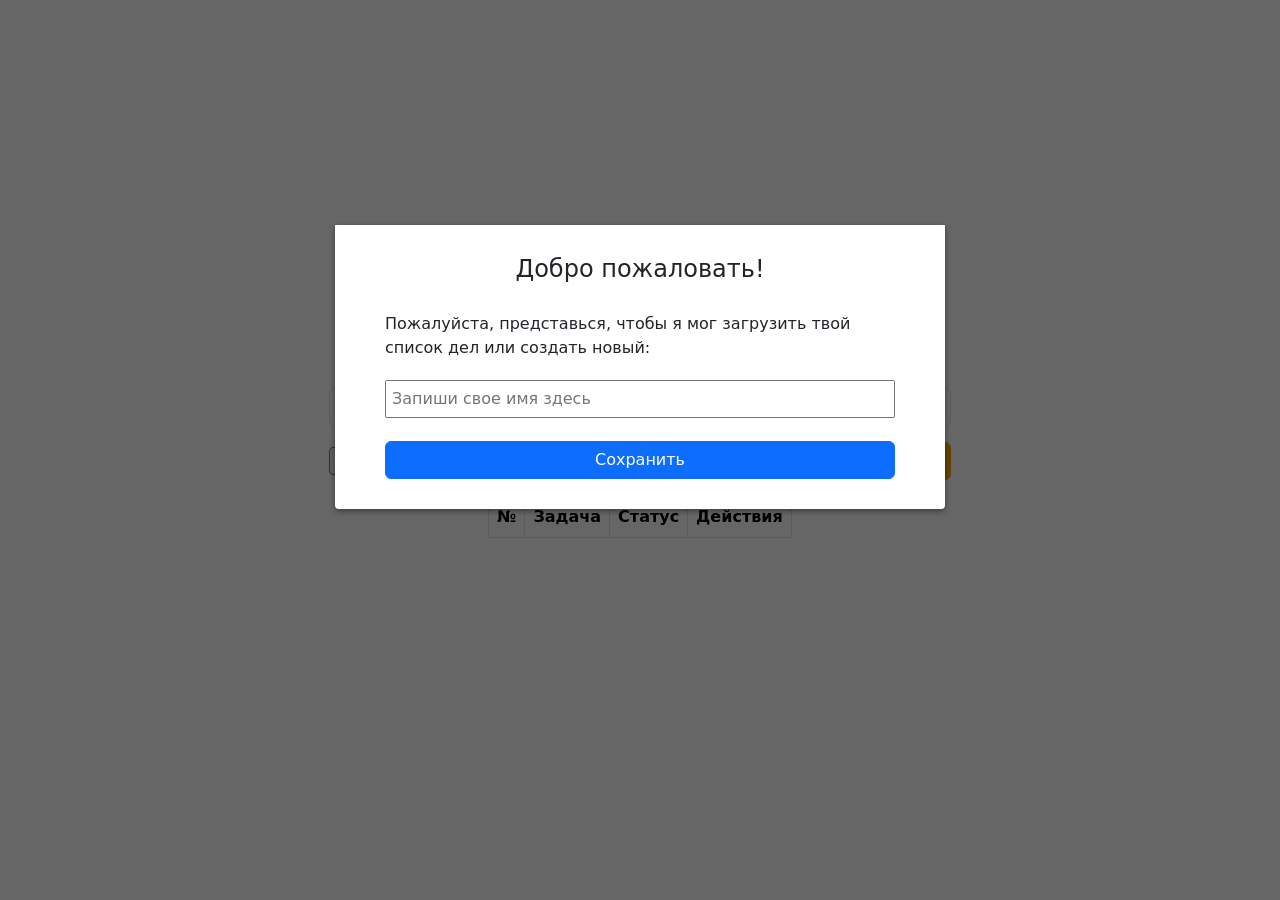
<file: index.html>
<!doctype html>
<html lang="ru">

<head>
  <meta charset="UTF-8">
  <meta name="viewport"
    content="width=device-width, user-scalable=no, initial-scale=1.0, maximum-scale=1.0, minimum-scale=1.0">
  <meta http-equiv="X-UA-Compatible" content="ie=edge">
  <link href="https://cdn.jsdelivr.net/npm/bootstrap@5.1.3/dist/css/bootstrap.min.css" rel="stylesheet"
    integrity="sha384-1BmE4kWBq78iYhFldvKuhfTAU6auU8tT94WrHftjDbrCEXSU1oBoqyl2QvZ6jIW3" crossorigin="anonymous">
  <link rel="stylesheet" href="css/style.css">
  <title>ToDo</title>
  <script src="scripts/script.js" type="module"></script>
</head>

<body>
  <div class="app-container">

  </div>
</body>

</html>
</file>
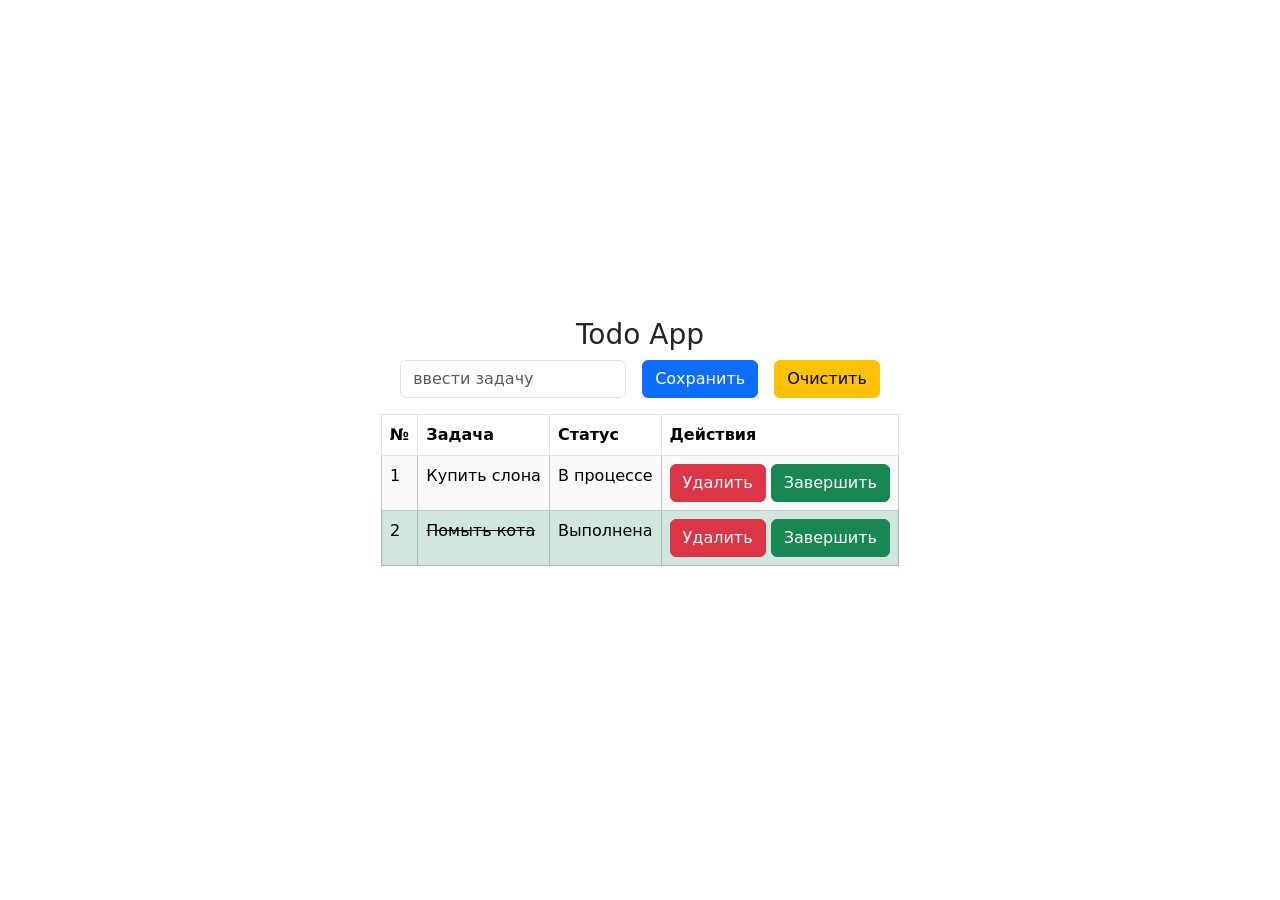
<file: template.html>
<!doctype html>
<html lang="ru">

<head>
  <meta charset="UTF-8">
  <meta name="viewport"
    content="width=device-width, user-scalable=no, initial-scale=1.0, maximum-scale=1.0, minimum-scale=1.0">
  <meta http-equiv="X-UA-Compatible" content="ie=edge">
  <link href="https://cdn.jsdelivr.net/npm/bootstrap@5.1.3/dist/css/bootstrap.min.css" rel="stylesheet"
    integrity="sha384-1BmE4kWBq78iYhFldvKuhfTAU6auU8tT94WrHftjDbrCEXSU1oBoqyl2QvZ6jIW3" crossorigin="anonymous">
  <title>ToDo</title>

</head>

<body>
  <div class="app-container vh-100 w-100 d-flex align-items-center justify-content-center flex-column">

    <h3>Todo App</h3>
    <form class="d-flex align-items-center mb-3">
      <label class="form-group me-3 mb-0">
        <input type="text" class="form-control" placeholder="ввести задачу">
      </label>

      <button type="submit" class="btn btn-primary me-3">
        Сохранить
      </button>

      <button type="reset" class="btn btn-warning">
        Очистить
      </button>
    </form>

    <div class="table-wrapper">
      <table class="table table-hover table-bordered">
        <thead>
          <tr>
            <th>№</th>
            <th>Задача</th>
            <th>Статус</th>
            <th>Действия</th>
          </tr>
        </thead>

        <tbody>
          <tr class="table-light">
            <td>1</td>
            <td class="task">
              Купить слона
            </td>
            <td>В процессе</td>
            <td>
              <button class="btn btn-danger">
                Удалить
              </button>
              <button class="btn btn-success">
                Завершить
              </button>
            </td>
          </tr>

          <tr class="table-success">
            <td>2</td>
            <td class="text-decoration-line-through">
              Помыть кота
            </td>
            <td>Выполнена</td>
            <td>
              <button class="btn btn-danger">
                Удалить
              </button>
              <button class="btn btn-success">
                Завершить
              </button>
            </td>
          </tr>
        </tbody>
      </table>
    </div>
  </div>
</body>

</html>
</file>
<file: css/style.css>
.greeting-form {
  padding: 30px 50px;
  background-color: #fff;
  border-bottom-left-radius: 4px;
  border-bottom-right-radius: 4px;
  box-shadow: 0 2px 6px rgba(0, 0, 0, 0.45);
  left: 50%;
  position: absolute;
  top: 0px;
  opacity: 0;
  transform: translateX(-50%);
  transition-property: top, opacity;
  transition-duration: 0.5s;
  transition-timing-function: ease-in-out;
  z-index: 2;
}

.form-title {
  margin-top: 0;
  padding-bottom: 20px;
  text-align: center;
}

.form-label {
  width: 100%;
}

.form-input {
  width: 100%;
  padding: 5px;
  margin-top: 20px;
}

.form-overlay {
  background-color: rgba(0, 0, 0, 0.6);
  bottom: 0;
  height: 100%;
  left: 0;
  opacity: 0;
  position: fixed;
  right: 0;
  top: 0;
  transition: 0.3s ease-in-out;
  visibility: hidden;
  width: 100%;
  z-index: 1;
}

.form-overlay.is-visible {
  opacity: 1;
  visibility: visible;
}

.form-overlay.is-visible .greeting-form {
  opacity: 1;
  top: 25%;
  max-width: 610px;
}

.greeting-form-btn {
  width: 100%;
  margin-top: 15px;
}

.error-message {
  color: red;
  font-size: 14px;
  margin-bottom: 0;
  display: none;
  opacity: 0;
  transition: opacity ease-in 0.2s;
}

.error-message.visible-message {
  opacity: 1;
  display: block;
}

.btn-warning {
  color: #fff;
  background-color: #ffa700;
  border-color: #ffa700;
}

.btn-warning:active,
.btn-warning:focus,
.btn-warning:disabled {
  color: #fff;
}

.btn-edit {
  min-width: 139px;
}

.btn-warning:hover {
  color: #fff;
  background-color: #df9200;
  border-color: #df9200;
}

.task {
  outline: 2px solid transparent;
  transition: all ease-out 0.1s;
}

.editing {
  outline-color: #5252ff;
}
</file>
